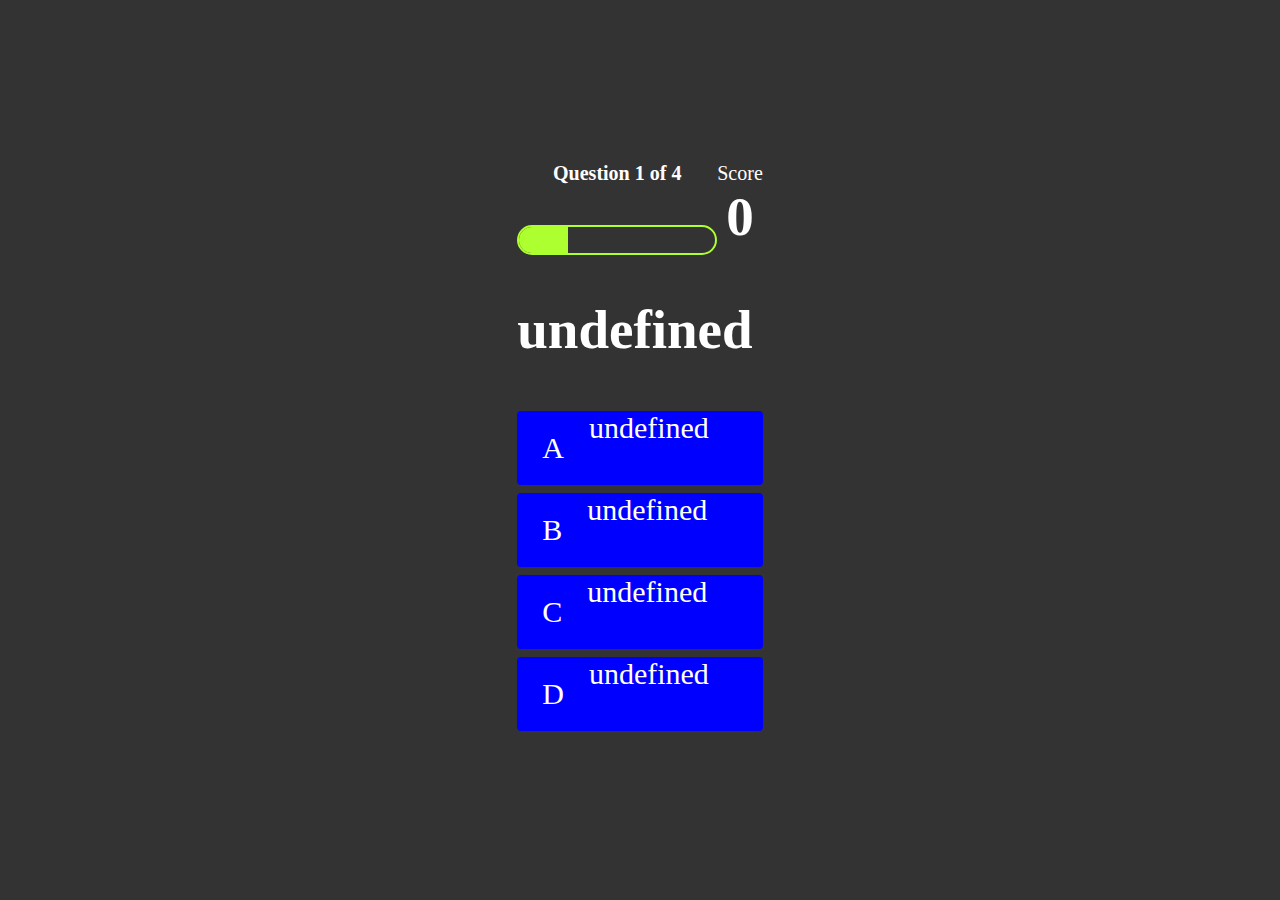
<file: index.html>
<!DOCTYPE html>
<html lang="en">
  <head>
    <meta charset="UTF-8" />
    <meta http-equiv="X-UA-Compatible" content="IE=edge" />
    <meta name="viewport" content="width=device-width, initial-scale=1.0" />
    <title>Quiz Game</title>
    <link rel="stylesheet" href="./css/start.css">
    <link rel="stylesheet" href="./css/style.css" />
  </head>
  <body>
    <div class="container">
      <div id="game" class="justify-center flex-column">
        <div id="display">
          <div class="display-item">
            <h2 id="progressText" class="display-prefix">
              Question</h2>
            <div id="progressBar">
              <div id="progressBarFull"></div>
            </div>
          </div>
          <div class="display-item">
            <p class="display-prefix">Score</p>
            <h1 class="display-main-text" id="score">0</h1>
          </div>
        </div>
        <h1 id="question">What is the answer to this question?</h1>
        <div class="choice-container">
          <p class="choice-prefix">A</p>
          <p class="choice-text" data-number="1">Choice</p>
        </div>
        <div class="choice-container">
          <p class="choice-prefix">B</p>
          <p class="choice-text" data-number="2">Choice</p>
        </div>
        <div class="choice-container">
          <p class="choice-prefix">C</p>
          <p class="choice-text" data-number="3">Choice</p>
        </div>
        <div class="choice-container">
          <p class="choice-prefix">D</p>
          <p class="choice-text" data-number="4">Choice</p>
        </div>
      </div>
    </div>
    <script src="./js/script.js"></script>
  </body>
</html>
</file>
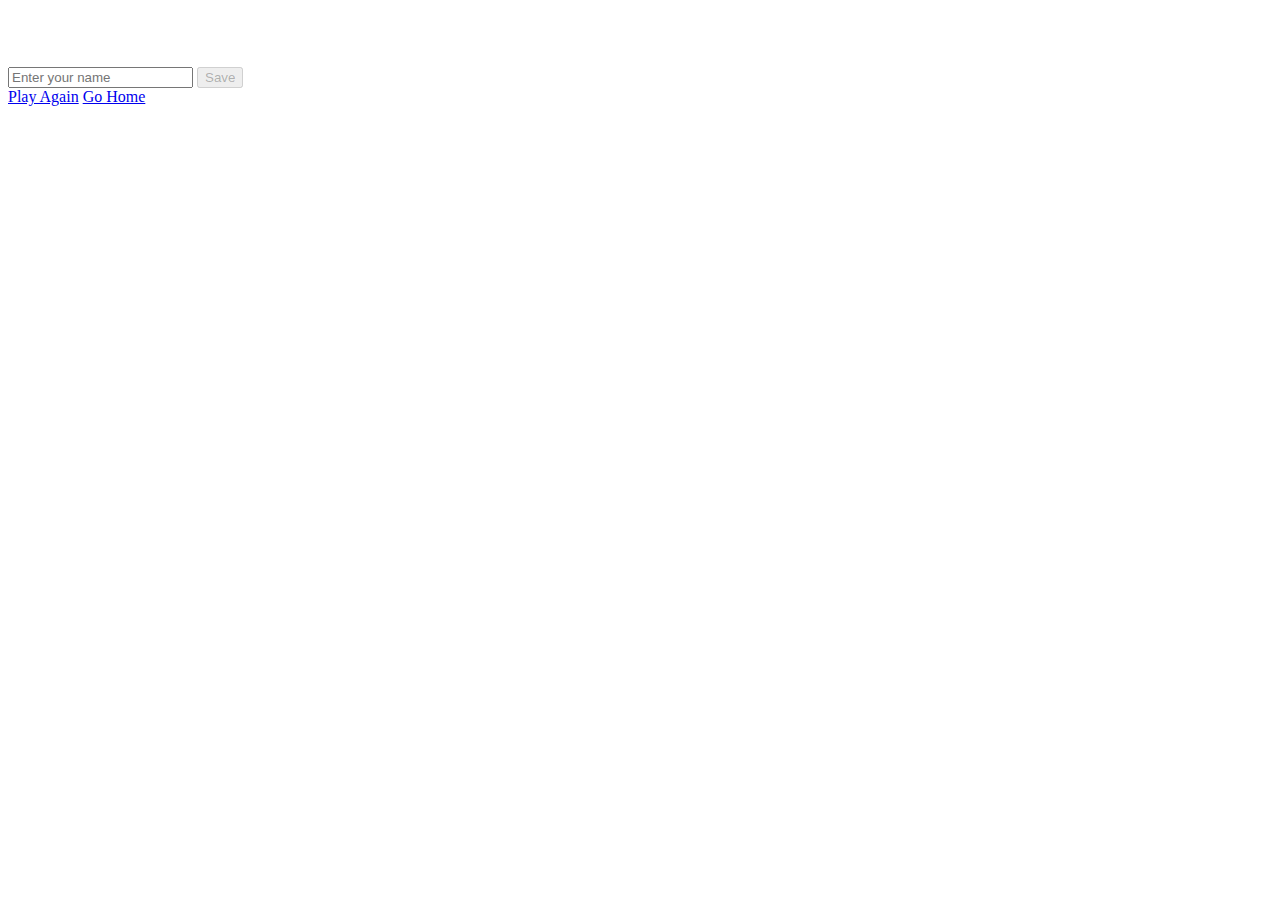
<file: end.html>
<!DOCTYPE html>
<html lang="en">
<head>
  <meta charset="UTF-8">
  <meta http-equiv="X-UA-Compatible" content="IE=edge">
  <meta name="viewport" content="width=device-width, initial-scale=1.0">
  <title>Post Scores</title>
  <link rel="stylesheet" href="./css/style.css">
  <link rel="stylesheet" href="./css/score.css">
</head>
<body>
  <div class="container">
    <div id="end" class="flex-center flex-column">
      <form class="end-form-container">
        <h2 id="end-text">Enter Your Name Below to Save Your Score</h2>
        <input type="text" name="name" id="username" placeholder="Enter your name">
        <button class="btn" id="saveScoreBtn" type="submit"
        onclick="saveHighScore(event)" disabled>Save</button>
      </form>
      <a href="/index.html" class="btn">Play Again</a>
      <a href="/" class="btn">Go Home</a>
    </div>
  </div><script src="./js/end.js"></script>
</body>
</html>
</file>
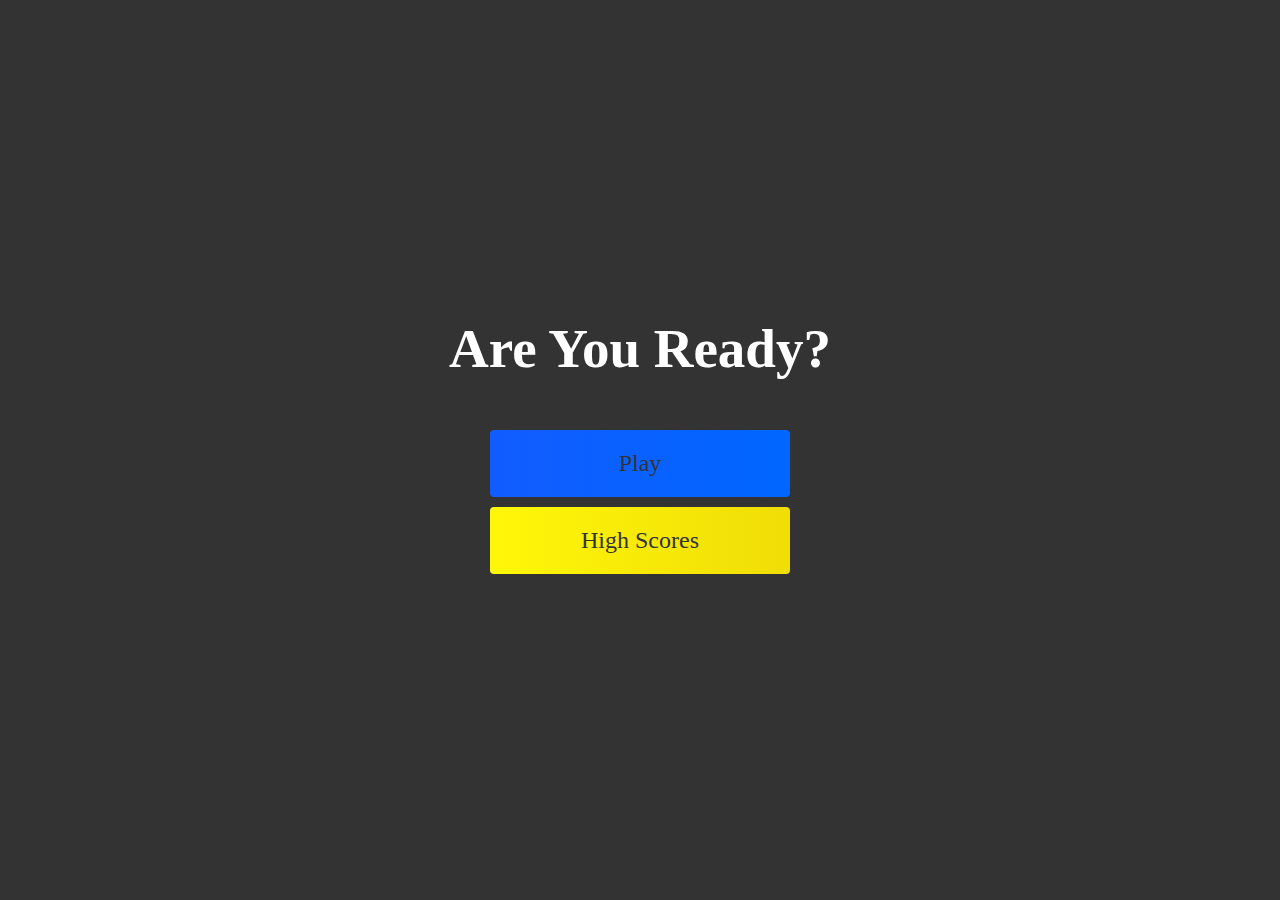
<file: start.html>
<!DOCTYPE html>
<html lang="en">
<head>
  <meta charset="UTF-8">
  <meta http-equiv="X-UA-Compatible" content="IE=edge">
  <meta name="viewport" content="width=device-width, initial-scale=1.0">
  <title>Quiz Game</title>
  <link rel="stylesheet" href="./css/start.css">
</head>
<body>
  <div class="container">
    <div id="home" class="flex-column flex-center">
      <h1>Are You Ready?</h1>
      <a href="/index.html" class="btn">Play</a>
      <a href="/score.html" id="highscore-btn" class="btn">High Scores</a>
    </div>
  </div>
  <script src="./js/script.js"></script>
</body>
</html>
</file>
<file: css/start.css>
:root {
  background-color: #333;
}

* {
  box-sizing: border-box;
  margin: 0;
  padding: 0;
}

h1 {
  font-size: 55px;
  color: #fff;
  margin-bottom: 50px;
}

h2 {
  font-size: 42px;
  margin-bottom: 40px;
  /* color: ;#fff */
}

.container {
  width: 100vw;
  height: 100vh;
  display: flex;
  justify-content: center;
  align-items: center;
  max-width: 800px;
  margin: 0 auto;
  padding: 20px;
}

.flex-column {
  display: flex;
  flex-direction: column;
}

.flex-center {
  justify-content: center;
  align-items: center;
}

.justify-center {
  justify-content: center;
}

.text-center {
  text-align: center;
}

.hidden {
  display: none;
}

.btn {
  font-size: 24px;
  padding: 20px 0;
  width: 300px;
  text-align: center;
  margin-bottom: 10px;
  text-decoration: none;
  color: #333;
  background: linear-gradient(90deg, rgb(18, 92, 255) 0%, rgb(0, 102, 255) 100%);
  border-radius: 4px;
}

.btn:hover {
  cursor: pointer;
  box-shadow: 0 4px 14px 0 rgba(8, 114, 244, 0.6);
  transition: transform 150ms;
  transform: scale(1.05);
}

.btn[disabled]:hover {
  cursor: not-allowed;
  box-shadow: none;
  transform: none;
}

#highscore-btn {
  background: linear-gradient(90deg, rgb(255, 247, 9) 0%, rgb(240, 221, 6) 100%);
}

#highscore-btn:hover {
  box-shadow: 0 4px 14px 0 rgba(255,255,0,0.5);
}

  /* end css */

  .end-form-container {
    width: 100%;
    display: flex;
    flex-direction: column;
    align-items: center;
    max-width: 300px;
  }

  input {
    margin-bottom: 10px;
    width: 200px;
    padding: 15px;
    font-size: 18px;
    border: none;
    box-shadow: 0 1px 14px 0 lightskyblue;
  }

  input::placeholder {
    color: #aaa;
  }

  #username {
    margin-bottom: 30px;
    width: 100%;
    outline: none;
  }

  #end-text {
    font-size: 24px;
    color: #fff;
    text-align: center;
  }

  #saveScoreBtn {
    border: none;
  }
</file>
<file: css/style.css>
body {
  color: #fff;
}

.choice-container {
  display: flex;
  margin-bottom: 8px;
  width: 100%;
  border-radius: 4px;
  background: blue;
  font-size: 30px;
  min-width: 80px;
}

.choice-container:hover {
  cursor: pointer;
  box-shadow: 0 4px 14px 0 lightblue;
}

.choice-prefix {
  padding: 20px 25px;
  color: white;
}

choice-text {
  padding: 20px;
  width: 100%;
}

.correct {
  background: linear-gradient(32deg, lightblue, 0% aqua 100%);
}

.incorrect {
  background: linear-gradient(32deg, red, 0% rgba(224, 11, 11, 1) 100%);
}

/* Display */
#display {
  display: flex;
  justify-content: space-between;
}

.display-prefix {
  text-align: center;
  font-size: 20px;
}

.display-main-text {
  text-align: center;
}

#progressBar {
  width: 200px;
  height: 30px;
  border: 2px solid greenyellow;
  margin-top: 20px;
  border-radius: 50px;
  overflow: hidden;
}

#progressBarFull {
  height: 100%;
  background: greenyellow;
  width: 0%;
}

@media screen and (max-width: 768px) {
   .choice-container {
     min-width: 400px;
   }
}
</file>
<file: css/score.css>
body {
  color: #fff;
}

#highScoresList {
  list-style: none;
  margin-bottom: 40px;
}

.high-score {
  font-size: 30px;
  margin-bottom: 6px;
}
</file>
